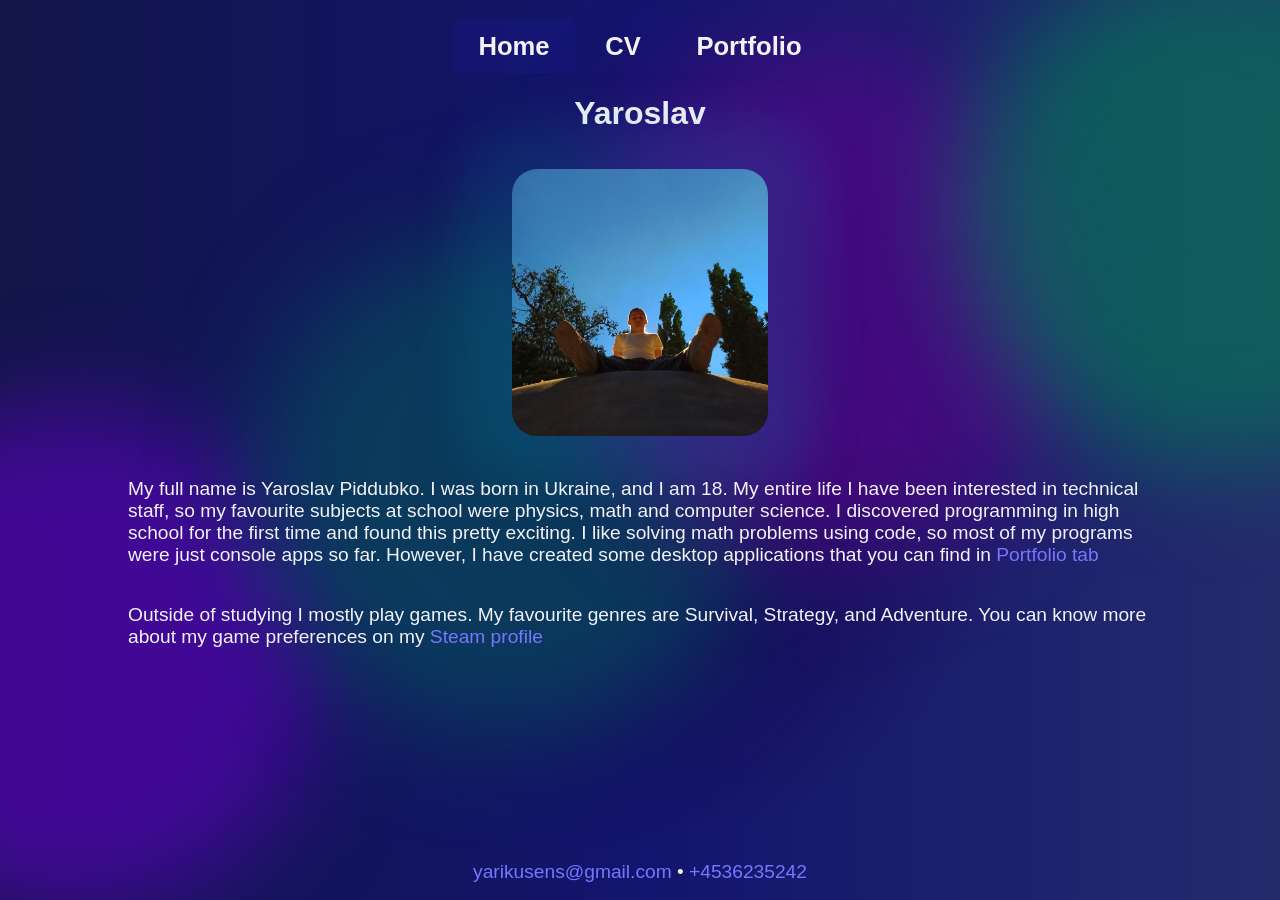
<file: index.html>
<!DOCTYPE html>
<html lang="en">
<head>
    <meta charset="UTF-8">
    <meta name="viewport" content="width=device-width, initial-scale=1.0">
    <link rel="stylesheet" href="css/main.css">
    <link rel="stylesheet" href="css/index.css">
    <link rel="stylesheet" href="css/blobs.css">
    <title>Yaroslav</title>
</head>
<body>
    <header>
      <nav>
      <ul>
        <li>
          <a href="index.html" class="current">Home</a>
        </li>
        <li>
          <a href="cv.html">CV</a>
        </li>
        <li>
          <a href="portfolio.html">Portfolio</a>
        </li>
      </ul>
        </nav>
    </header>
    <main>
      <h1>Yaroslav</h1>
      <section class="introduction"></section>
        <figure><img src="images/yaroslav-photo.jpg" alt="Photo of Yaroslav"></figure>
        <p>My full name is Yaroslav Piddubko. I was born in Ukraine, and I am 18. My entire life I have been interested in technical staff, so my favourite subjects at school were physics, math and computer science. I discovered programming in high school for the first time and found this pretty exciting. I like solving math problems using code, so most of my programs were just console apps so far. However, I have created some desktop applications that you can find in <a href="portfolio.html">Portfolio tab</a></p>
        <p>Outside of studying I mostly play games. My favourite genres are Survival, Strategy, and Adventure. You can know more about my game preferences on my <a href="https://steamcommunity.com/profiles/76561198967906635/" target="_blank">Steam profile</a></p>
      </section>  
    </main>
    <footer>
      <p><a href="mailto:yarikusens@gmail.com">yarikusens@gmail.com</a> • <a href="tel:+4536235242">+4536235242</a></p>
    </footer>
    <div class="blobs">
      <div class="blob"></div>
      <div class="blob"></div>
      <div class="blob"></div>
      <div class="blob"></div>
    </div>
</body>
</html>
</file>
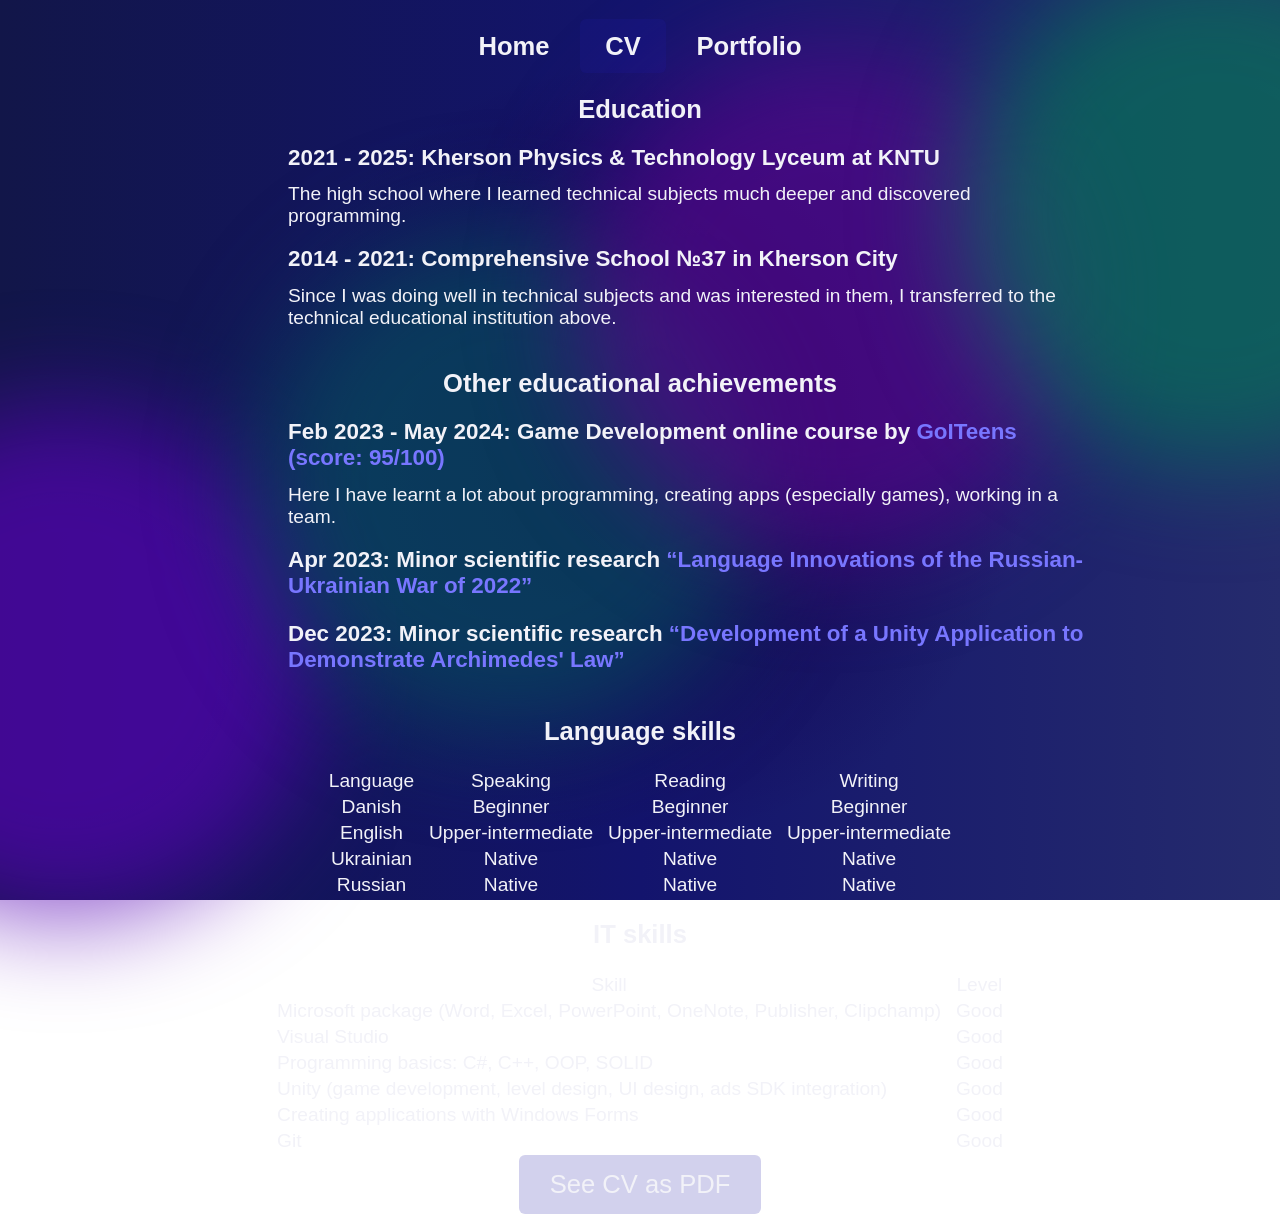
<file: cv.html>
<!DOCTYPE html>
<html lang="en">
<head>
    <meta charset="UTF-8">
    <meta name="viewport" content="width=device-width, initial-scale=1.0">
    <link rel="stylesheet" href="css/main.css">
    <link rel="stylesheet" href="css/cv.css">
    <link rel="stylesheet" href="css/blobs.css">
    <title>Yaroslav</title>
</head>
<body>
    <header>
      <nav>
      <ul>
        <li>
          <a href="index.html">Home</a>
        </li>
        <li>
          <a href="cv.html" class="current">CV</a>
        </li>
        <li>
          <a href="portfolio.html">Portfolio</a>
        </li>
      </ul>
        </nav>
    </header>
    <main>
      <h1 class="hidden-heading">Yaroslav | CV</h1> <!-- I didn't have this line before, but validator argued about not having h1 while having h2 or lower. Gemini advised to make such a line, so that search engines could understand what the page is about. But I leave this line hidden because I don't want to have a heading on this page -->
      
      <section aria-label="Education">
        <h2>Education</h2>
        <h3>2021 - 2025: Kherson Physics & Technology Lyceum at KNTU</h3>
        <p>The high school where I learned technical subjects much deeper and discovered programming.</p>
        <h3>2014 - 2021: Comprehensive School №37 in Kherson City</h3>
        <p>Since I was doing well in technical subjects and was interested in them, I transferred to the technical educational institution above.</p>
      </section>

      <section aria-label="Other educational achievements">
        <h2>Other educational achievements</h2>
        <h3>Feb 2023 - May 2024: Game Development online course by <a href="https://drive.google.com/file/d/1AOEei6No8-KNo54UuC9yCQyf-QlxLr8X/view?usp=sharing"  target="_blank">GoITeens (score: 95/100)</a></h3>
        <p>Here I have learnt a lot about programming, creating apps (especially games), working in a team.</p>
        <h3>Apr 2023: Minor scientific research <a href="https://drive.google.com/drive/folders/1rqzdZwf1G2AY29rH4eg-W-xwO68uwr1m?usp=sharing"  target="_blank">“Language Innovations of the Russian-Ukrainian War of 2022”</a></h3>
        <h3>Dec 2023: Minor scientific research <a href="https://drive.google.com/drive/folders/1t4j1X0g7dXB5RWA9dm4Qv1AcfxLtb7wS?usp=sharing"  target="_blank">“Development of a Unity Application to Demonstrate Archimedes' Law”</a></h3>
      </section>

      <section aria-label="Language skills">
        <h2>Language skills</h2>
        <table class="langs">
          <thead>
            <tr>
              <th>Language</th>
              <th>Speaking</th>
              <th>Reading</th>
              <th>Writing</th>
            </tr>
          </thead>
          <tbody>
            <tr>
              <th>Danish</th>
              <td>Beginner</td>
              <td>Beginner</td>
              <td>Beginner</td>
            </tr>
            <tr>
              <th>English</th>
              <td>Upper-intermediate</td>
              <td>Upper-intermediate</td>
              <td>Upper-intermediate</td>
            </tr>
            <tr>
              <th>Ukrainian</th>
              <td>Native</td>
              <td>Native</td>
              <td>Native</td>
            </tr>
            <tr>
              <th>Russian</th>
              <td>Native</td>
              <td>Native</td>
              <td>Native</td>
            </tr>
          </tbody>
        </table>
      </section>

      <section aria-label="IT skills">
      <h2>IT skills</h2>
        <table>
          <thead>
            <tr>
              <th>Skill</th>
              <th>Level</th>
            </tr>
          </thead>
          <tbody>
            <tr>
              <td>Microsoft package (Word, Excel, PowerPoint, OneNote, Publisher, Clipchamp)</td>
              <td>Good</td>
            </tr>
            <tr>
              <td>Visual Studio</td>
              <td>Good</td>
            </tr>
            <tr>
              <td>Programming basics: C#, C++, OOP, SOLID</td>
              <td>Good</td>
            </tr>
            <tr>
              <td>Unity (game development, level design, UI design, ads SDK integration)</td>
              <td>Good</td>
            </tr>
            <tr>
              <td>Creating applications with Windows Forms</td>
              <td>Good</td>
            </tr>
            <tr>
              <td>Git</td>
              <td>Good</td>
            </tr>
          </tbody>
        </table>
      </section>

      <a class="cv-button" href="https://drive.google.com/file/d/1T-PmE6uoGodYYA90LbUAG6qwB6YXfed6/view?usp=sharing" target="_blank">See CV as PDF</a>
    </main>
    <div class="blobs">
      <div class="blob"></div>
      <div class="blob"></div>
      <div class="blob"></div>
      <div class="blob"></div>
    </div>
</body>
</html>
</file>
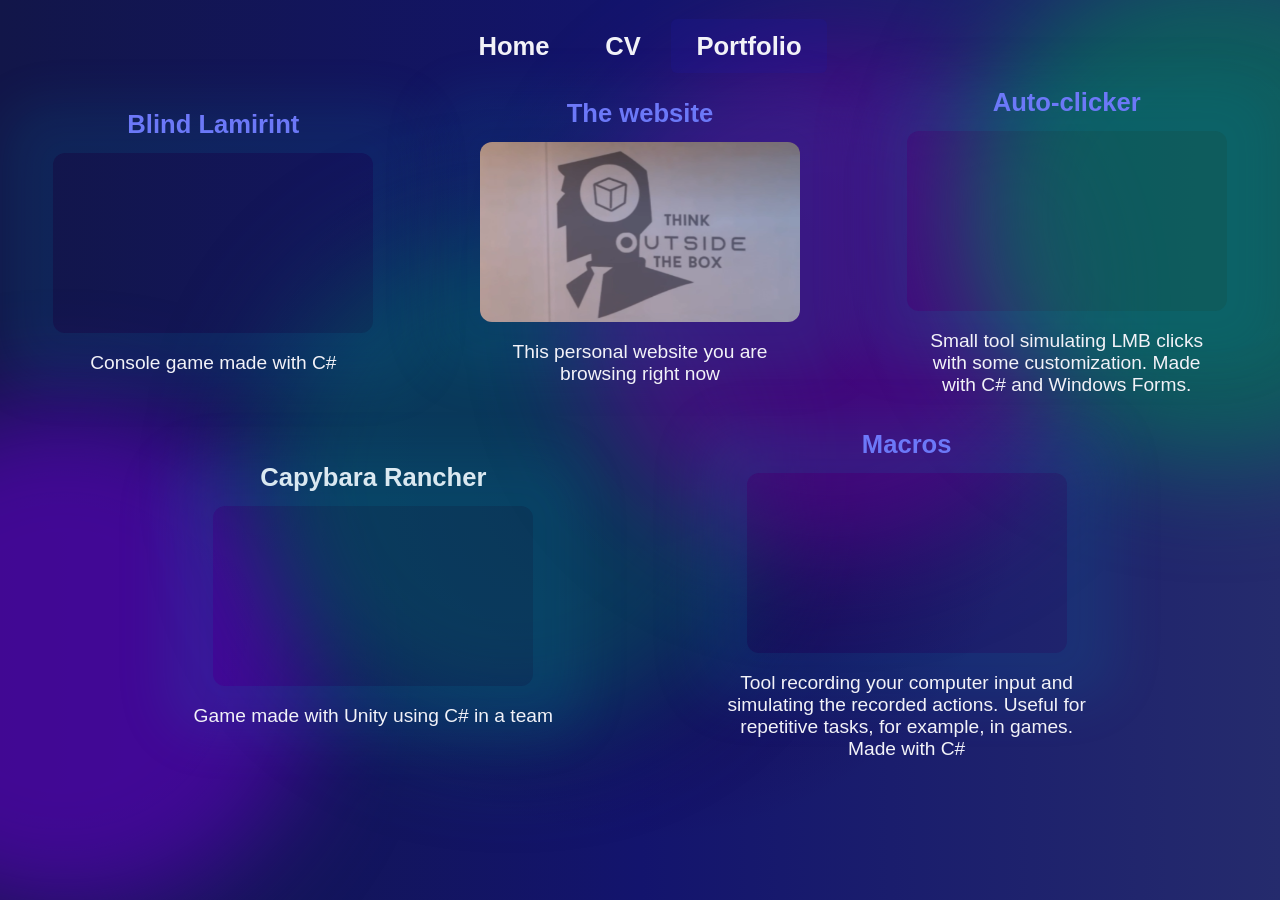
<file: portfolio.html>
<!DOCTYPE html>
<html lang="en">
<head>
    <meta charset="UTF-8">
    <meta name="viewport" content="width=device-width, initial-scale=1.0">
    <link rel="stylesheet" href="css/main.css">
    <link rel="stylesheet" href="css/portfolio.css">
    <link rel="stylesheet" href="css/blobs.css">
    <title>Yaroslav</title>
</head>
<body>
    <header>
      <nav>
      <ul>
        <li>
          <a href="index.html">Home</a>
        </li>
        <li>
          <a href="cv.html">CV</a>
        </li>
        <li>
          <a href="portfolio.html" class="current">Portfolio</a>
        </li>
      </ul>
      </nav>
    </header>
    <main>
      <h1 class="hidden-heading">Yaroslav | Portfolio</h1> <!--  I didn't have this line before, but validator argued about not having h1 while having h2 or lower. Gemini advised to make such a line, so that search engines could understand what the page is about. But I leave this line hidden because I don't want to have a heading on this page -->
      <section class="projects">
          <article class="project-one">
              <h2><a href="https://github.com/Yarikusens/Blind-Lamirint" target="_blank">Blind Lamirint</a></h2>
              <iframe class="video" 
              src="https://www.youtube.com/embed/2pj4hcyu0I0?si=S6FFbCS7bJPjF2nD"
              title="YouTube video player" allow="accelerometer;
              autoplay; clipboard-write; encrypted-media; gyroscope; picture-in-picture;
              web-share" referrerpolicy="strict-origin-when-cross-origin" allowfullscreen></iframe>
              <p>Console game made with C#</p>
          </article>
          <article class="project-two">
              <h2><a href="https://github.com/Yarikusens/Intro-website" target="_blank">The website</a></h2>
              <img class="video" src="images/think-outside-the-box.png" alt="Screenshot with a label 'Think outside the box' from Valorant">
              <p>This personal website you are browsing right now</p>
          </article>
          <article class="project-three">
              <h2><a href="https://github.com/Yarikusens/AutoClicker" target="_blank">Auto-clicker</a></h2>
              <iframe class="video" 
              src="https://www.youtube.com/embed/EaoadQF5U4U?si=C6tltoc-IRmVl6AG"
              title="YouTube video player" allow="accelerometer;
              autoplay; clipboard-write; encrypted-media; gyroscope; picture-in-picture;
              web-share" referrerpolicy="strict-origin-when-cross-origin" allowfullscreen></iframe>
              <p>Small tool simulating LMB clicks with some customization. Made with C# and Windows Forms.</p>
          </article>
          <article class="project-four">
              <h2>Capybara Rancher</h2>
              <iframe class="video" 
              src="https://www.youtube.com/embed/0zfM8yfYDG8?si=OT71Gz_T1CbOuuQE"
              title="YouTube video player" allow="accelerometer;
              autoplay; clipboard-write; encrypted-media; gyroscope; picture-in-picture;
              web-share" referrerpolicy="strict-origin-when-cross-origin" allowfullscreen></iframe>
              <p>Game made with Unity using C# in a team</p>
          </article>
          <article class="project-five">
              <h2><a href="https://github.com/Yarikusens/Macros" target="_blank">Macros</a></h2>
              <iframe class="video" 
              src="https://www.youtube.com/embed/v3jodT5aShQ?si=MJ1pzZpgo8ZU9JSx"
              title="YouTube video player" allow="accelerometer;
              autoplay; clipboard-write; encrypted-media; gyroscope; picture-in-picture;
              web-share" referrerpolicy="strict-origin-when-cross-origin" allowfullscreen></iframe>
              <p>Tool recording your computer input and simulating the recorded actions. Useful for repetitive tasks, for example, in games. Made with C#</p>
          </article>
      </section>
    </main>
    <div class="blobs">
      <div class="blob"></div>
      <div class="blob"></div>
      <div class="blob"></div>
      <div class="blob"></div>
    </div>
</body>
</html>
</file>
<file: css/main.css>
@import url('variables.css');
html, body {
    height: 100%;
    margin: 0;
}
body{
    font-family: Inter, "Segoe UI", Helvetica, Arial, sans-serif;
    color: var(--regular-white);
    font-weight: 500;
    font-size: 100%;
    
    background: var(--bg-color);
    background-attachment: fixed;
    min-height: 100dvh;
    margin: 0;

    display: flex;
    flex-direction: column;
    align-items: center;
}
/*html {
  scrollbar-width: none;  I don't really like the scrollbar, and I want to believe that people don't need it to understand that the page is longer. But still, I leave it for others. 
}*/
nav{
    margin-top: 5%;
}
nav a{
    color: var(--regular-white);
    padding: 0.5em 1em;;
    font-weight: 650;
    font-size: var(--fs-h2);
}
nav ul{
    list-style-type: none;
    text-align: center;
    margin: 0;
    padding: 0;
}
nav li{
    display: inline-block;
}
nav a.current {
    display: inline-block;
    background-color: var(--selection-color);
    border-radius: 6px;
}
nav a:hover {
    display: inline-block;
    border-radius: 6px;
    background-color: var(--selection-color);
    transform: translateY(-2px);
    transition: /* I have stolem these lines for transition from another guy making his website. However, I believe that there is no stolen code */
        background-color 0.2s ease,
        transform 0.2s ease;
}
a{
    text-decoration: none;
}
main * a{
    color: var(--regular-link);
}
main * a:hover{
    color: var(--regular-active-link);
}
p{
    font-weight: 490;
    font-size: var(--fs-p);
}
h1{
    font-size: var(--fs-h1);
}
h2{
    font-size: var(--fs-h2);
}
h3{
    font-size: var(--fs-h3);
}
.hidden-heading{ /* I hope this block of code was the first and the last block of code I fully copied from an AI */
    position: absolute;
    width: 1px;
    height: 1px;
    padding: 0;
    margin: -1px;
    overflow: hidden;
    white-space: nowrap;
    border: 0;
}
</file>
<file: css/index.css>
@import url('variables.css');
main{
    display: flex;
    flex-direction: column;
    justify-content: center;
    align-items: center;
}
main > p{
    max-width: 80%;
}
.introduction{
    display: flex;
    flex-direction: column;
    align-items: center;
}
img{
    margin-bottom: 1%;
    width: 50vw;
    border-radius: 10px;
    box-shadow: 0px 0px 25px 25px rgba(1, 155, 182, 0.164);
}
@media(width >= 768px){
    img{
    width: 40vw;
    border-radius: 17.5px;
    box-shadow: 0px 0px 37.5px 37.5px rgba(1, 155, 182, 0.164);
    }
}
@media(width >= 1024px){
    img{
    width: 20vw;
    border-radius: 25px;
    box-shadow: 0px 0px 50px 50px rgba(1, 155, 182, 0.164);
    }
}
a{
    color: var(--regular-link);
}
footer{ /* I didn't make footer on other pages on purpose */
    text-align: center;
    line-height: 1;
    margin-top: auto;
}
</file>
<file: css/blobs.css>
@import url('variables.css');
.blob:nth-child(1){
    top: 65%; /* The (0,0) position of .blobs is kinda broken, so the values in top and left might look illogical, but they look exactly how I need */
    left: -20%;
    --moving-delay-y: -3s; /* Delay means kinda starting point of animations (I could realise it wrongly). It's different in each blob to make their movement look more random */
    --moving-delay-x: -5s;
    --color: var(--blob1-color);
}
.blob:nth-child(2){
    top: 32.5%;
    left: 20%;
    --moving-delay-y: -1.5s;
    --moving-delay-x: -1s;
    --color: var(--blob2-color);
}
.blob:nth-child(3){
    top: 5%;
    left: 40%;
    --moving-delay-y: -8s;
    --moving-delay-x: -6.5s;
    --color: var(--blob3-color);
}
.blob:nth-child(4){
    top: -5%;
    left: 90%;
    overflow: hidden;
    --moving-delay-y: -5s;
    --moving-delay-x: -4s;
    --color: var(--blob4-color);
}
.blob {
  position: absolute;
  animation: moving-x 6s var(--moving-delay-x) infinite ease-in-out alternate;
}
.blobs {
    position: fixed;
    width: 100%;
    height: 100%;
    z-index: -1;
    pointer-events: none;
}
.blob::after{ /* As far as I understood the video about such blobs, the pseudoelement ::after is used to divide different movement. Here I have two independent moving for X and Y. These cannot be applied to a single element, so we use its pseudoelement ::after */
    content: "";
    position: absolute;
    width: 100vw;
    aspect-ratio: 1/1;
    border-radius: 50%;
    background-color: var(--color);
    filter: blur(4vw);
    animation: moving-y 4s var(--moving-delay-y) infinite ease-in-out alternate;
}
@media(width >= 768px){
    .blob::after{ width: 70vw; }
}
@media(width >= 1024px){
    .blob:nth-child(1){ top: 45%; left: -15%; }
    .blob:nth-child(2){ top: 25%; left: 20%; }
    .blob:nth-child(3){ top: 5%; left: 45%; }
    .blob:nth-child(4){ top: -5%; left: 75%; overflow: visible; }
    .blob::after{ width: 40vw; }
}
@keyframes moving-y {
    from { /* "from" stands for 0% frame and "to" for 100% frame. To make animations more sophisticated you can use other values like 25% or 50% instead of keywords */
        transform:  translateY(-10%);
    }
    to {
        transform: translateY(10%);
    }
}
@keyframes moving-x {
    from {
        transform: translate(-2vw); /* Since my main element doesn't have a size, I refer to vw to determine movement */
    }
    to {
        transform: translateX(2vw);
    }
}
</file>
<file: css/cv.css>
@import url('variables.css');
main{
    display: flex;
    flex-direction: column;
    justify-content: center;
    align-items: center;
    width: 90%;
}
@media(width >= 768px){
    main{
    width: 82.5%;
    }
}
@media(width >= 1024px){
    main{
    width: 70%;
    }
}
main * p{
    margin-top: -10px;
}
h2{
    text-align: center;
}
h3{
    margin-top: 15px;
}
h3, p{
    align-self: start;
    padding-left: 7.5vw
}
th, td{
    padding-left: 0.4rem;
    padding-right: 0.4rem;
    font-size: var(--fs-p);
}
th{
    font-weight: 500;
}
td{
    font-weight: 420;
}
.langs * th, .langs * td{
    text-align: center;
    vertical-align: middle;
    font-size: var(--fs-smaller-t);
}
@media(width >= 768px){
    .langs * th, .langs * td{
    font-size: var(--fs-p);
    }
}
.langs * td{
    text-align: center;
    vertical-align: middle;
}
.cv-button{
    display: inline-block;
    background-color: var(--selection-color);
    padding: 0.6em 1.2em;;
    border-radius: 6px;
    color: var(--regular-white);
    font-size: var(--fs-h2);
    margin-bottom: 1rem;
}
.cv-button:hover {
    display: inline-block;
    transform: translateY(-2px);
    transition:
        background-color 0.2s ease,
        transform 0.2s ease;
}
</file>
<file: css/portfolio.css>
@import url('variables.css');
main{
    display: flex;
    align-items: stretch;
}
.projects{
    display: grid;
    grid-template-columns: repeat(1, 1fr);
    grid-template-rows: repeat(5, max-content);
    grid-template-areas: 
    "a"
    "b"
    "c"
    "d"
    "e";
}
@media(width >= 1024px){
    .projects{
    display: grid;
    grid-template-columns: repeat(12, 1fr);
    grid-template-rows: repeat(2, 1fr);
    grid-template-areas: 
    "a a a a b b b b c c c c"
    ". d d d d d e e e e e .";
    height: 0;
    }
}
.projects > article{
    display: flex;
    flex-direction: column;
    justify-content: center;
    align-items: center;
}
.projects * h2{
    line-height: 0.6;
}
.project-one{
    grid-area: a;
}
.project-two{
    grid-area: b;
}
.project-three{
    grid-area: c;
}
.project-four{
    grid-area: d;
}
.project-five{
    grid-area: e;
}
p{
    text-align: center;
    max-width: 70%;
}
.video{
    width: 70%;
    aspect-ratio: 16 / 9;
    border: none;
    border-radius: 12px;
    box-shadow: 0px 0px 25px 25px rgba(1, 148, 177, 0.123);
}
@media(width >= 768px){
    .video{
        width: 70%;
        box-shadow: 0px 0px 37.5px 37.5px rgba(1, 148, 177, 0.123);
    }
}
@media(width >= 1024px){
    .video{
        width: 25vw;
        box-shadow: 0px 0px 50px 50px rgba(1, 148, 177, 0.123);
    }
}
</file>
